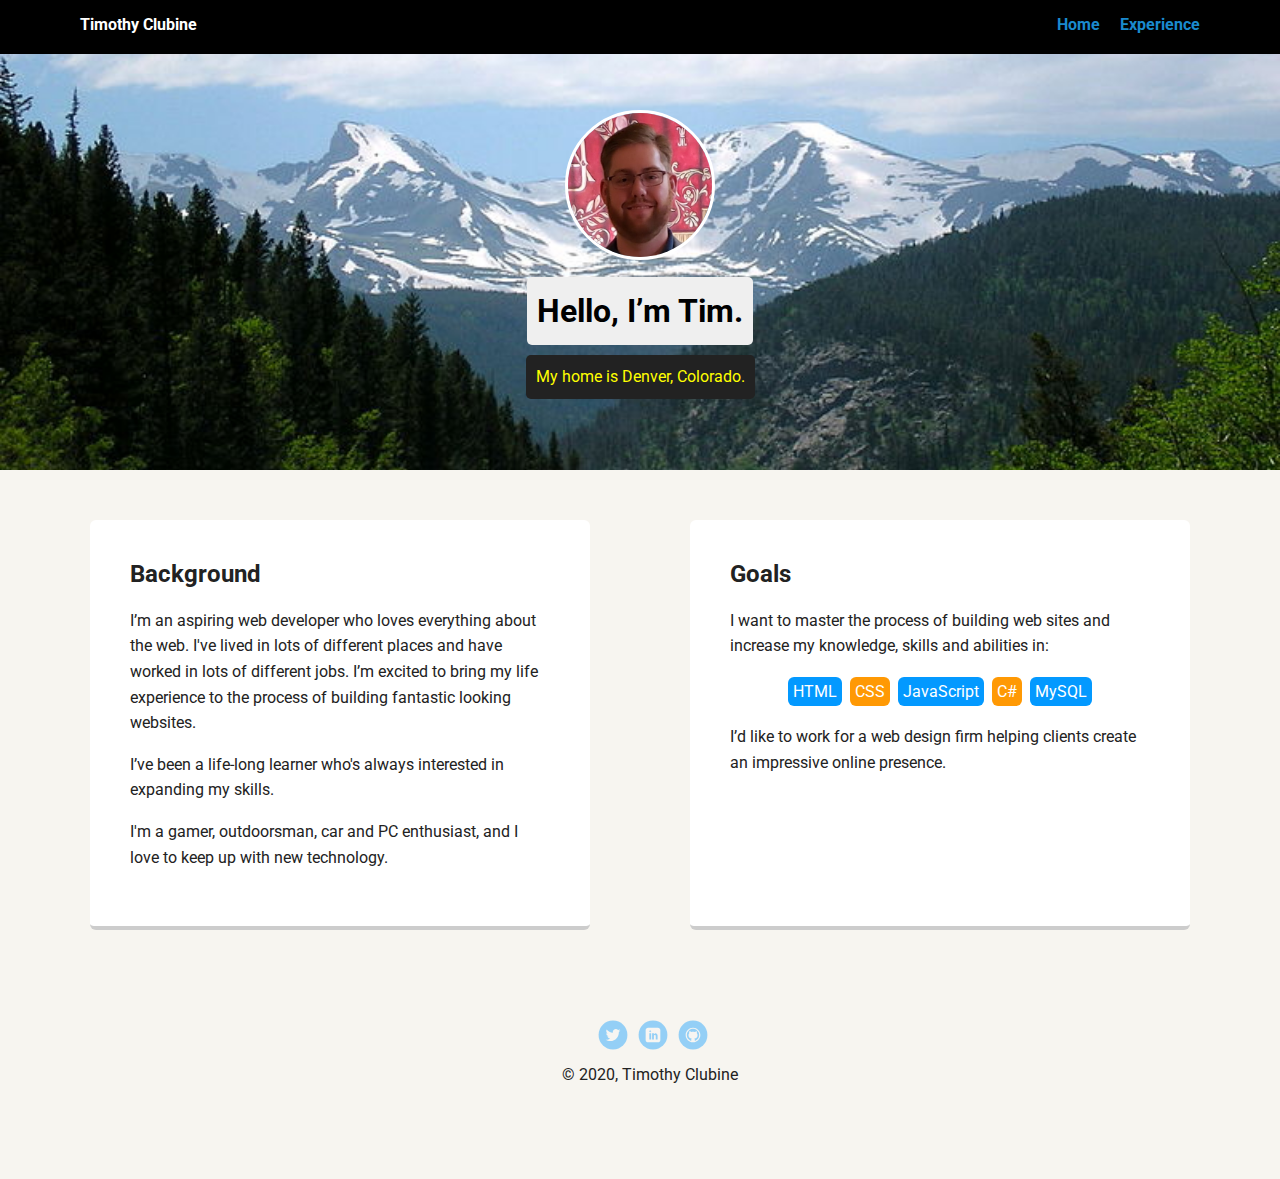
<file: index.html>
<!doctype html>
<html lang="en">
<head>
  <meta charset="utf-8">
  <title>Timothy Clubine's Profile</title>
  <meta name="viewport" content="width=device-width, initial-scale=1.0">
  <link rel="stylesheet" href="styles.css">
  <link href="https://fonts.googleapis.com/css?family=Muli%7CRoboto:400,300,500,700,900" rel="stylesheet">
</head>
  <body>

    <div class="main-nav">
        <ul class="nav">
          <li class="name">Timothy Clubine</li>
          <li><a href="../ClubineTimothy_Portfolio2020/index.html">Home</a></li>

          <!--Replace GitHub link with link to Resume-->
          <li><a href="../ClubineTimothy_Portfolio2020/experience.html">Experience</a></li>

          <!--Projects and Contact link will be added at a later time when pages are added.-->
          <!-- <li><a href="#">Projects</a></li>
          <li><a href="#">Contact</a></li> -->
        </ul>
    </div>

    <header>
      <img src="images/ProfilePic2.jpg" alt="Profile Image" class="profile-image">
      <h1 class="tag name">Hello, I’m Tim.</h1>
      <p class="tag location">My home is Denver, Colorado.</p>
    </header>

    <main class="flex">
      <div class="card">
        <h2>Background</h2>
        <p>I’m an aspiring web developer who loves everything about the web. I've lived in lots of different places and have worked in lots of different jobs. I’m excited to bring my life experience to the process of building fantastic looking websites.</p>
        <p>I’ve been a life-long learner who's always interested in expanding my skills.</p>
        <p>I'm a gamer, outdoorsman, car and PC enthusiast, and I love to keep up with new technology.</p>
      </div> 

      <div class="card">
        <h2>Goals</h2>
        <p>I want to master the process of building web sites and increase my knowledge, skills and abilities in:</p>
        <ul class="skills">
          <li>HTML</li>
          <li>CSS</li>
          <li>JavaScript</li>
          <li>C#</li>
          <li>MySQL</li>
        </ul>
        <p>I’d like to work for a web design firm helping clients create an impressive online presence.</p>
      </div> 

    </main>
    <footer>
      <ul>
        <li><a href="https://twitter.com/ClubineTimothy" target="_blank" class="social twitter">Twitter</a></li>
        <li><a href="https://www.linkedin.com/in/timothy-clubine/" target="_blank" class="social linkedin">LinkedIn</a></li>
        <li><a href="https://github.com/tclubinewebdev" target="_blank" class="social github">Github</a></li>
      </ul>
      <p class="copyright">&copy; 2020, Timothy Clubine</p>
    </footer>
  </body>
  </html>
</file>
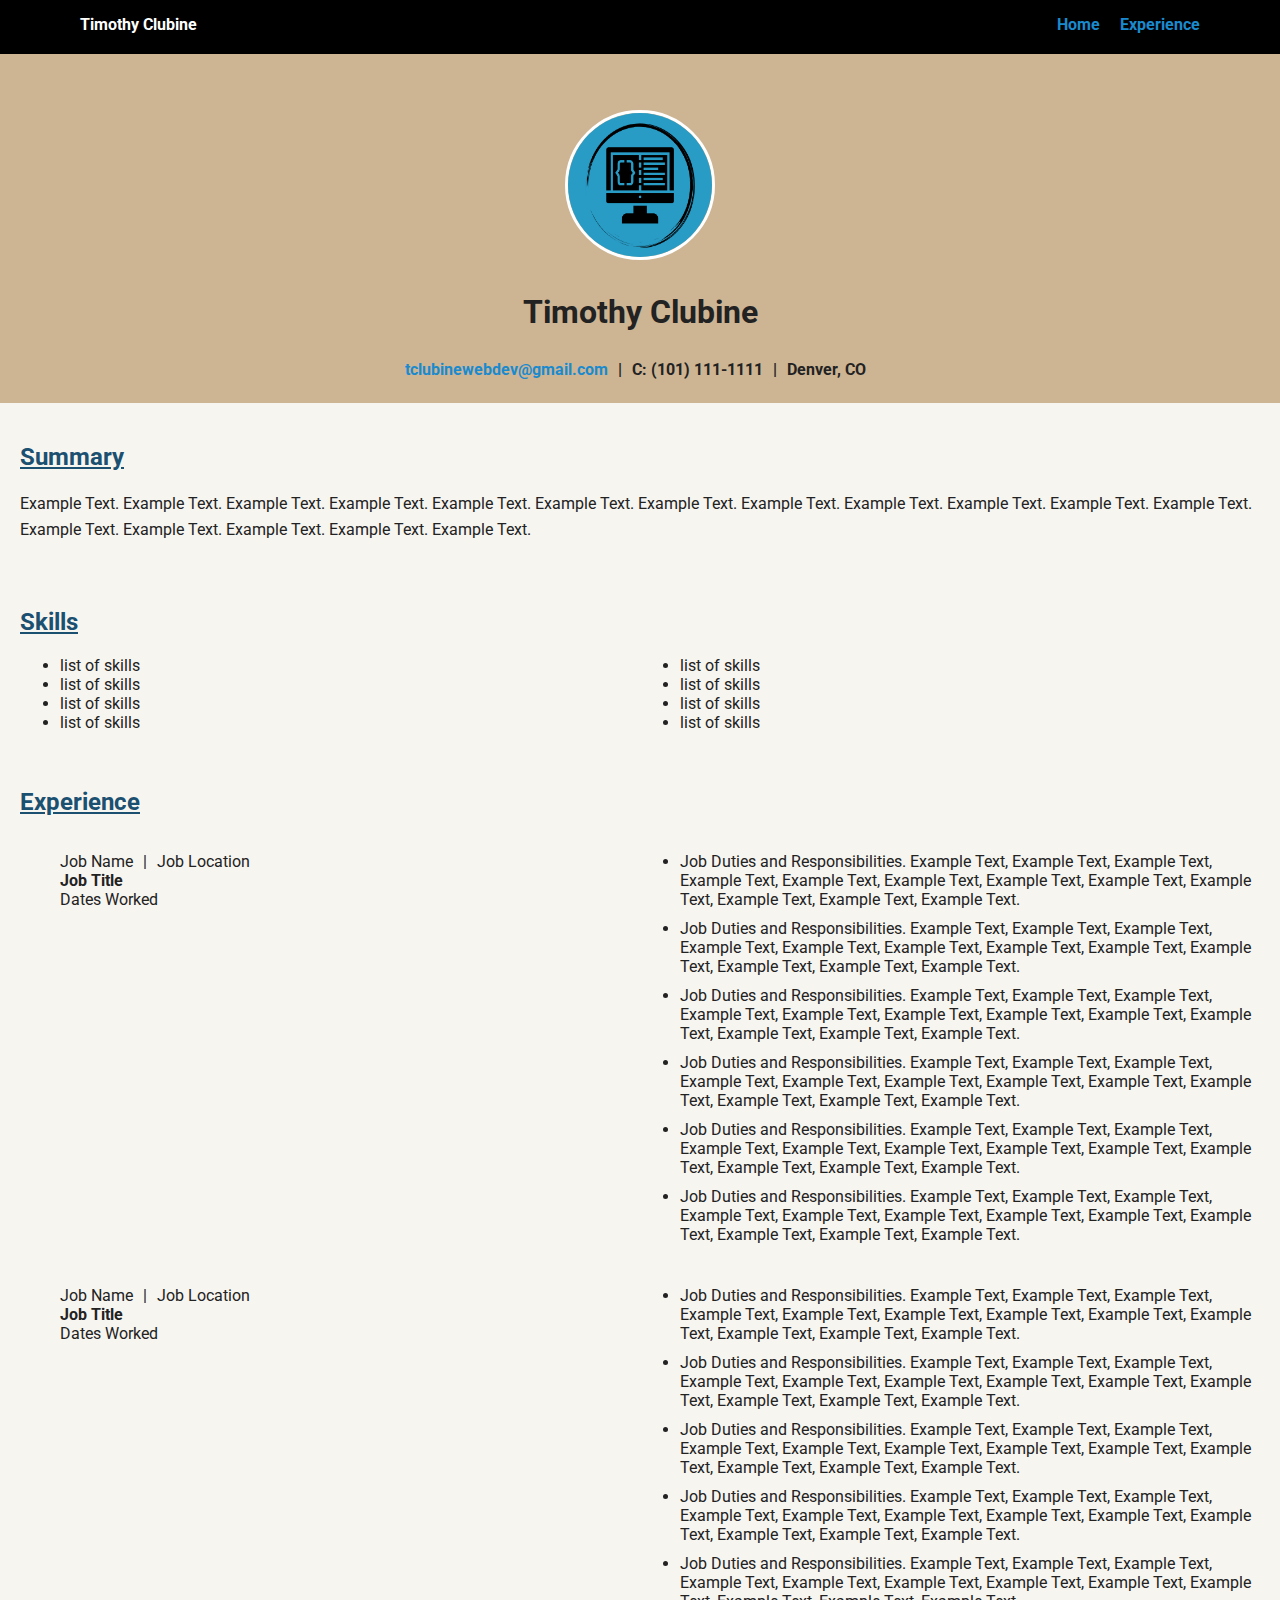
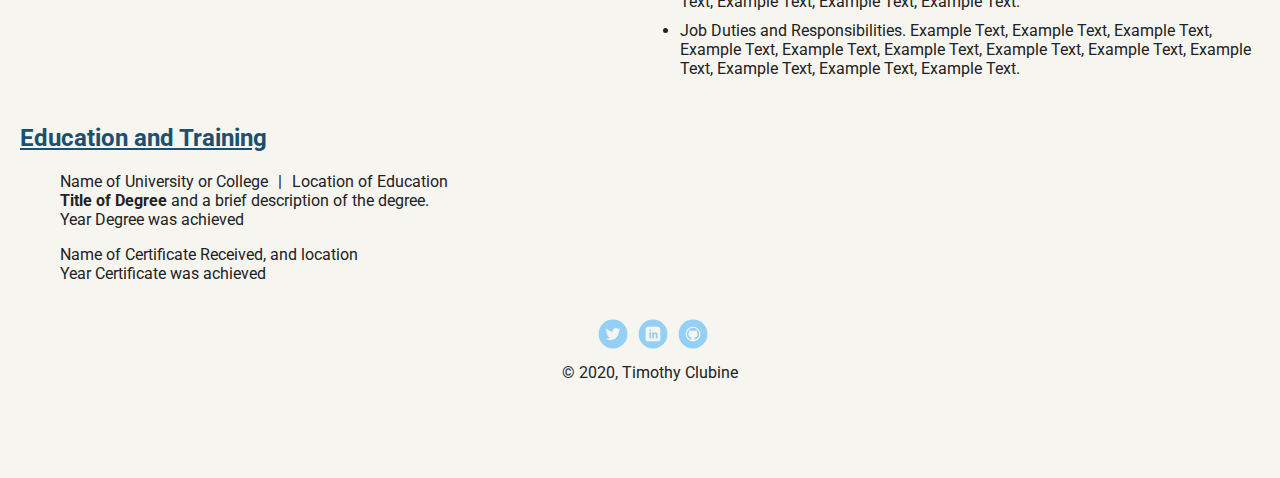
<file: experience.html>
<!DOCTYPE html>
<html lang="en">
<head>
    <meta charset="UTF-8">
    <title>Timothy Clubine's Experience</title>
    <meta name="viewport" content="width=device-width, initial-scale=1.0">
    <link rel="stylesheet" href="styles.css">
    <link href="https://fonts.googleapis.com/css?family=Muli%7CRoboto:400,300,500,700,900" rel="stylesheet">
</head>
<body>

    <div class="main-nav">
        <ul class="nav">
          <li class="name">Timothy Clubine</li>
          <li><a href="../ClubineTimothy_Portfolio2020/index.html">Home</a></li>

          
          <li><a href="../ClubineTimothy_Portfolio2020/experience.html">Experience</a></li>

          <!--Projects and Contact link will be added at a later time when pages are added.-->
          <!-- <li><a href="#">Projects</a></li>
          <li><a href="#">Contact</a></li> -->
        </ul>
    </div>

    <header class="experienceHeader">
        
        <img src="images\Color_logo-no_name.png" alt="Resume Image" class="resume-image">
        <h1>Timothy Clubine</h1>
        <h4 >
            <div >
                <ul class="inlineList">
                    <li><a href="mailto:tclubinewebdev@gmail.com">tclubinewebdev@gmail.com</a></li>
                    <li>|</li>
                    <li>C: (101) 111-1111</li>
                    <li>|</li>
                    <li>Denver, CO</li>
                    
                </ul>
            </div> 
        </h4>
        

    </header>

    <main>
        <div style="float: left; width: 100%">
            <section class="resume">
                <h2>Summary</h2>
                <p>Example Text. Example Text. Example Text. Example Text. Example Text. Example Text. Example Text. Example Text. Example Text. Example Text. Example Text. Example Text. Example Text. Example Text. Example Text. Example Text. Example Text. </p>
            </section>
    
            <section class="resume">
                <h2>Skills</h2>
                <div class="two-column-lists">
                    <ul >
                        <li>list of skills</li>
                        <li>list of skills</li>
                        <li>list of skills</li>
                        <li>list of skills</li>
                        <li>list of skills</li>
                        <li>list of skills</li>
                        <li>list of skills</li>
                        <li>list of skills</li>
                    </ul>
                </div>
            </section>
    
            <section class="resume">
                <h2>Experience</h2>
                <!-- job 1 -->
                <div>
                    
                    <div class="column">
                        <ul style="list-style: none; ">
                            <li>
                                <ul class="inlineList">
                                    <li>Job Name</li>
                                    <li>|</li>
                                    <li>Job Location</li>
                                    
                                </ul>
                            </li>
                            <li><b>Job Title</b></li>
                            <li>Dates Worked</li>
                        </ul>
                        
                    </div>
                    <div class="column">
                        <ul class="spacing">
                            <li>Job Duties and Responsibilities. Example Text, Example Text, Example Text, Example Text, Example Text, Example Text, Example Text, Example Text, Example Text, Example Text, Example Text, Example Text.</li>
                            <li>Job Duties and Responsibilities. Example Text, Example Text, Example Text, Example Text, Example Text, Example Text, Example Text, Example Text, Example Text, Example Text, Example Text, Example Text.</li>
                            <li>Job Duties and Responsibilities. Example Text, Example Text, Example Text, Example Text, Example Text, Example Text, Example Text, Example Text, Example Text, Example Text, Example Text, Example Text.</li>
                            <li>Job Duties and Responsibilities. Example Text, Example Text, Example Text, Example Text, Example Text, Example Text, Example Text, Example Text, Example Text, Example Text, Example Text, Example Text.</li>
                            <li>Job Duties and Responsibilities. Example Text, Example Text, Example Text, Example Text, Example Text, Example Text, Example Text, Example Text, Example Text, Example Text, Example Text, Example Text.</li>
                            <li>Job Duties and Responsibilities. Example Text, Example Text, Example Text, Example Text, Example Text, Example Text, Example Text, Example Text, Example Text, Example Text, Example Text, Example Text.</li>
                        </ul>
                    </div>
    
                    <!-- job 2 -->
                    <div class="column">
                        <ul style="list-style: none;">
                            <li>
                                <ul class="inlineList">
                                    <li>Job Name</li>
                                    <li>|</li>
                                    <li>Job Location</li>
                                    
                                </ul>
                            </li>
                            <li><b>Job Title</b></li>
                            <li>Dates Worked</li>
                        </ul>
                        
                    </div>
                    <div class="column">
                        <ul class="spacing">
                            <li>Job Duties and Responsibilities. Example Text, Example Text, Example Text, Example Text, Example Text, Example Text, Example Text, Example Text, Example Text, Example Text, Example Text, Example Text.</li>
                            <li>Job Duties and Responsibilities. Example Text, Example Text, Example Text, Example Text, Example Text, Example Text, Example Text, Example Text, Example Text, Example Text, Example Text, Example Text.</li>
                            <li>Job Duties and Responsibilities. Example Text, Example Text, Example Text, Example Text, Example Text, Example Text, Example Text, Example Text, Example Text, Example Text, Example Text, Example Text.</li>
                            <li>Job Duties and Responsibilities. Example Text, Example Text, Example Text, Example Text, Example Text, Example Text, Example Text, Example Text, Example Text, Example Text, Example Text, Example Text.</li>
                            <li>Job Duties and Responsibilities. Example Text, Example Text, Example Text, Example Text, Example Text, Example Text, Example Text, Example Text, Example Text, Example Text, Example Text, Example Text.</li>
                            <li>Job Duties and Responsibilities. Example Text, Example Text, Example Text, Example Text, Example Text, Example Text, Example Text, Example Text, Example Text, Example Text, Example Text, Example Text.</li>
                        </ul>
                    </div>
                </div>
                                
            </section>
                
            <section class="resume" style="float: left; width: 100%">
                <h2>Education and Training</h2>
                <div>
                    <ul style="list-style: none;">
                        <li>
                            <ul class="inlineList">
                                <li>Name of University or College</li>
                                <li>|</li>
                                <li>Location of Education</li>
                            </ul>
                        </li>
                        <li><b>Title of Degree</b> and a brief description of the degree.</li>
                        <li>Year Degree was achieved</li>
                                                
                    </ul>
                    
                </div>
                <div>
                    <ul style="list-style: none;">
                        <li>Name of Certificate Received, and location</li>                       
                        <li>Year Certificate was achieved</li>
                                                
                    </ul>
                </div>
            </section>
        </div>


    </main>

    <footer>
        <ul>
          <li><a href="https://twitter.com/ClubineTimothy" target="_blank" class="social twitter">Twitter</a></li>
          <li><a href="https://www.linkedin.com/in/timothy-clubine/" target="_blank" class="social linkedin">LinkedIn</a></li>
          <li><a href="https://github.com/tclubinewebdev" target="_blank" class="social github">Github</a></li>
        </ul>
        <p class="copyright">&copy; 2020, Timothy Clubine</p>
      </footer>

</body>
</html>
</file>
<file: styles.css>
/* Global Layout Set-up */
* { 
  box-sizing: border-box;
}
  
body {
  margin: 0;
  padding: 0;
  text-align: center;
  font-family: 'Roboto', sans-serif;
  color: #222;
  background: #f7f5f0;
}
/* Link Styles */

a {
  text-decoration: none;
  color: #1A8ACE;
}
a:hover {
  color: #6633ff;
}

/* Section Styles */

.main-nav {
  width: 100%;
  background: black;
  min-height: 30px;
  padding: 10px;
  position: fixed;
  text-align: center;
}
.nav {
  display: flex;
  justify-content: space-around;
  font-weight: 700;
  list-style-type: none;
  margin: 0 auto;
  padding: 0;
}

.nav .name {
    display: block;
    margin-right: auto;
    color: white;
}
.nav li {
  padding: 5px 10px 10px 10px;
}
.nav a {
  transition: all .5s;
}
.nav a:hover {
  color: white
}

header {
  text-align: center;
  background: url('images/ColoradoMountains.png') no-repeat top center ;
  background-size: cover;
  overflow: hidden;
  padding-top: 60px;
}

header {
  line-height: 1.5;
}

header .profile-image {
  margin-top: 50px;
  width: 150px;
  height: 150px;
  border-radius: 50%;
  border: 3px solid white;
  transition: all .5s;
  }

header .resume-image {
  margin-top: 50px;
  width: 150px;
  height: 150px;
  border-radius: 50%;
  border: 3px solid white;
  transition: all .5s;
  }

header .profile-image:hover {
  transform: scale(1.4) rotate(360deg);

}

.experienceHeader{
  background:#CDB493;
  min-height: 0px;
  
    
}

.tag {
  background-color: #efefef;
  color: black;
  padding: 10px;
  border-radius: 5px;
  display: table;
  margin: 10px auto;
} 
.location {
  background-color: #222;
  color: yellow;
}
.card {
  margin: 30px;
  padding: 20px 40px 40px;
  max-width: 500px;
  text-align: left;
  background: #fff;
  border-bottom: 4px solid #ccc;
  border-radius: 6px;
  transition: all .5s;
}
.card:hover {
  border-color: #ff99ff;
}

ul.skills {
  padding: 0;
  text-align: center;
}

.skills li {
  border-radius: 6px;
  display: inline-block;
  background: #ff9904;
  color: white;
  padding: 5px;
  margin: 2px;
}

.inlineList{
  list-style: none;
  margin: 0;
  padding: 0;    
  display: inline-flex;
}
.inlineList li{
  padding-right:10px;
  
  
}

.skills li:nth-child(odd) {
  background: #0399ff;
}


footer {
  width: 100%;
  min-height: 30px;
  padding: 20px 0 40px 20px;
}

footer .copyright {
  top: -8px;
  font-size: .75em;
}

footer ul {
  list-style-type: none;
  margin: 0;
  padding: 0;
}

footer ul li {
  display: inline-block;
}

a.social {
  display: inline-block;
  text-indent: -9999px;
  margin-left: 5px;
  width: 30px;
  height: 30px;
  background-size: 30px 30px;
  opacity: .4;
  transition: all .5s;
}
a.twitter {
  background-image: url(images/twitter.svg);
}
a.linkedin {
  background-image: url(images/linkedin.svg);
}
a.github {
  background-image: url(images/github.svg);
}
a.social:hover {
  opacity: 1;
}
.clearfix {
  clear: both;
}

/* Styles for larger screens */
@media screen and (min-width: 720px) {
  
  .flex {
      display: -ms-flexbox;      /* TWEENER - IE 10 */
      display: flex; 
      max-width: 1200px;
      -ms-flex-pack: distribute;
      justify-content: space-around;
      margin: 0 auto;
  }

  header {
    min-height: 470px;
  }

  .nav {
    max-width: 1200px;
    padding: 0 30px;
  }


  main {
    padding-top: 20px;
  }

  main p {
    line-height: 1.6em;
  }
  
  main .resume{
    text-align: left;
    padding-left: 20px;
    padding-right: 20px;
    padding-bottom: 20px;
    
  }
  .resume h2{
    text-decoration: underline;
    color: #1B5071;   
  }
  .resume p{
    padding-bottom: 10px;
  }
  .two-column-lists ul{
    columns: 2;
    column-gap: 40px;
     
  }

  .column {
    float:left;
    width: 50%;
    padding: 0px;
  }

  @media screen and (max-width:600px){
    .column{
      width:100%;
    }
  }

  footer {
    font-size: 1.3em;
    max-width: 1200px;
    margin: 40px auto;
  } 
  
  .spacing li{
    padding-bottom: 10px;
  }
}
</file>
